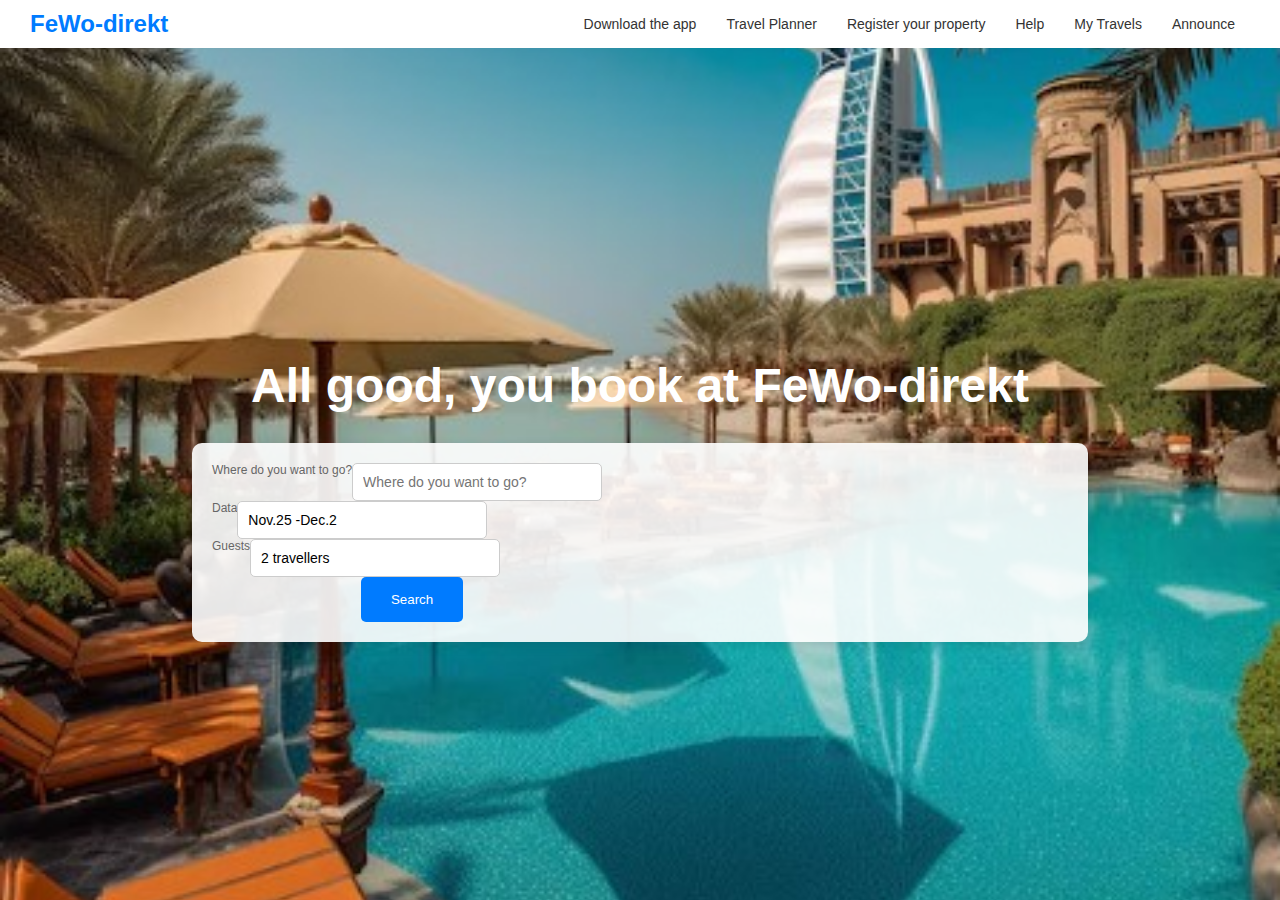
<file: index.html>
<!DOCTYPE html>
<html lang="en">

<head>
    <meta charset="UTF-8">
    <meta name="viewport" content="width=device-width, initial-scale=1.0">
    <title>FeWo-direkt</title>
    <link rel="stylesheet" href="style.css">
</head>

<body>

    <header class="nav">
        <div class="logo">
            <h1>FeWo-direkt</h1>
        </div>
        <nav>
            <ul>
                <li><a href="#">Download the app</a></li>
                <li><a href="#">Travel Planner</a></li>
                <li><a href="#">Register your property</a></li>
                <li><a href="#">Help</a></li>
                <li><a href="#">My Travels</a></li>
                <li><a href="#">Announce</a></li>
            </ul>
        </nav>
    </header>
    <section class="hero">
        <div class="hero-text">
            <h2>All good, you book at FeWo-direkt</h2>
        </div>

        <div class="search">
            <form>
                <div class="input-group">
                    <label for="destination">Where do you want to go?</label>
                    <input type="text" id="destination" placeholder="Where do you want to go?">
                </div>
                <div class="input-group">
                    <label for="dates">Data</label>
                    <input type="text" id="dates" value="Nov.25 -Dec.2">
                </div>
                <div class="input-group">
                    <label for="guests">Guests</label>
                    <input type="text" id="guests" value="2 travellers">
                </div>
                <button type="submit">Search</button>
            </form>
        </div>
    </section>
</body>

</html>
</file>
<file: style.css>
*{
    margin: 0;
    padding: 0;
    box-sizing: border-box;
}
body{
    font-family:  sans-serif;
    background: #f5f5f5;
}
.nav{
    display:flex;
    justify-content: space-between;
    align-items: center;
    padding: 10px 30px;
    background: #fff;
    position: fixed;
    width: 100%;
    z-index: 1000;
    top: 0;
}
.logo h1{
    font-size: 24px;
    color: #007bff;
}
.nav ul{
    display: flex;
    list-style: none;
}
nav ul li{
    margin : 0 15px;
}
nav ul li a {
    text-decoration: none;
    color: #333;
    font-size: 14px;
}
.hero {
    background-image: url(images/background.jpg); 
    background-size: cover;
    background-position: center;
    height: 100vh;
    display: flex;
    flex-direction: column;
    justify-content: center;
    align-items: center;
    text-align: center;
    padding-top: 100px; 
}

.hero-text h2 {
    font-size: 48px;
    color: #fff;
    margin-bottom: 30px;
}


.search{
    background-color: rgba(255, 255, 255, 0.9);
    padding: 20px;
    border-radius: 10px;
    display: flex;
    justify-content: space-between;
    align-items: center;
    width: 70%;
    max-width: 1000px;
    box-shadow: 0px 4px 12px rgba(0, 0, 0, 0.1);
}

.search-form form {
    display: flex;
    width: 100%;
    justify-content: space-between;
}

.input-group {
    display: flex;
    flex-direction: row;
    margin-right: 10px;
}

.input-group label {
    font-size: 12px;
    color: #666;
    margin-bottom: 5px;
}

.input-group input {
    padding: 10px;
    font-size: 14px;
    border: 1px solid #ccc;
    border-radius: 5px;
    width: 250px;
}

button {
    padding: 15px 30px;
    background-color: #007bff;
    color: white;
    border: none;
    border-radius: 5px;
    cursor: pointer;
}

button:hover {
    background-color: #0056b3;
}
</file>
